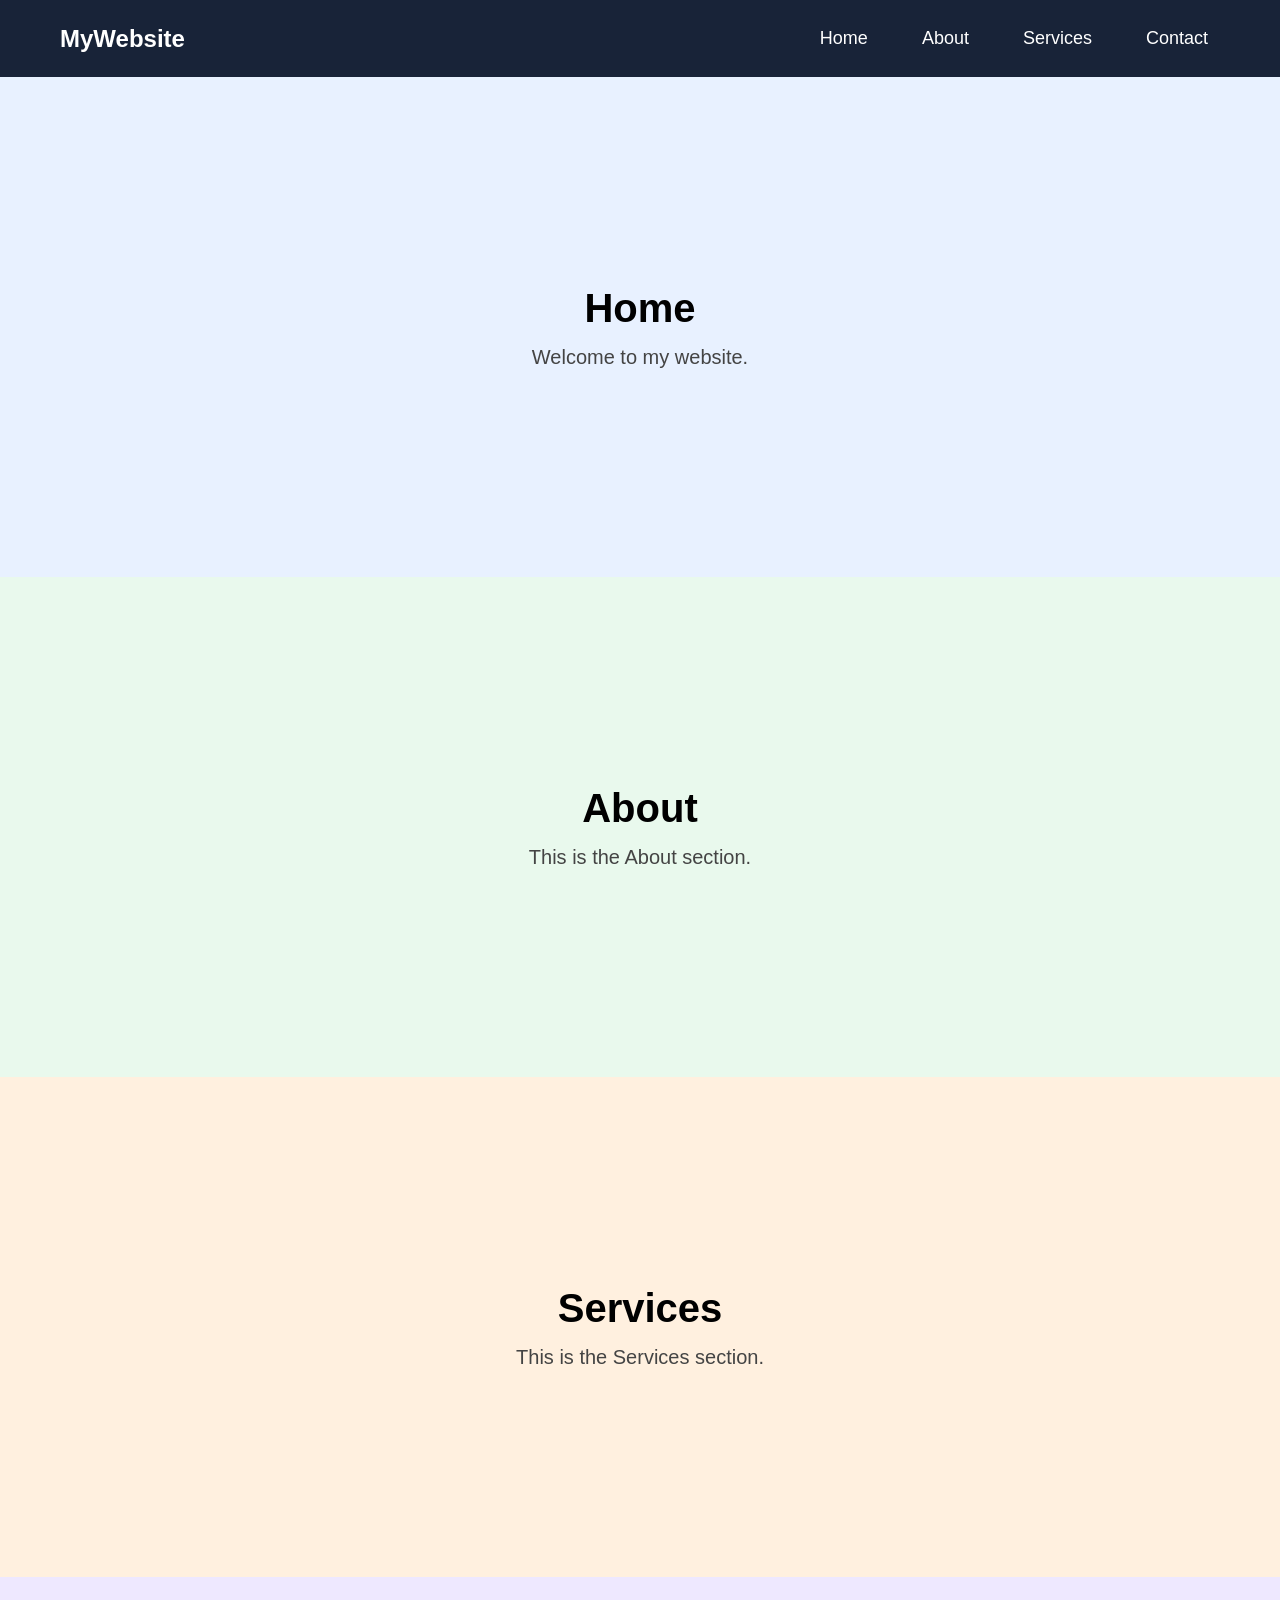
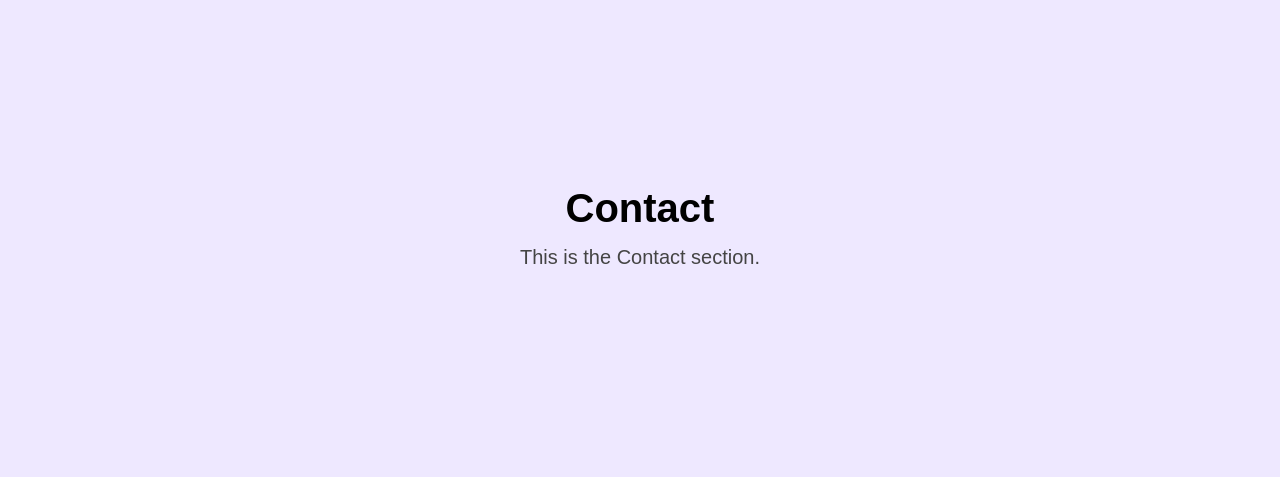
<file: Task3_Navigation/index.html>
<!DOCTYPE html>
<html lang="en">

<head>
    <meta charset="UTF-8">
    <meta name="viewport" content="width=device-width, initial-scale=1.0">

    <title>Simple Navigation</title>

    <link rel="stylesheet" href="style.css">
</head>

<body>

    <!-- Navigation Menu -->

    <nav>
        <h2>MyWebsite</h2>

        <div class="menu">
            <a href="#home">Home</a>
            <a href="#about">About</a>
            <a href="#services">Services</a>
            <a href="#contact">Contact</a>
        </div>
    </nav>


    <!-- Home Section -->

    <section id="home">
        <h1>Home</h1>
        <p>Welcome to my website.</p>
    </section>


    <!-- About Section -->

    <section id="about">
        <h1>About</h1>
        <p>This is the About section.</p>
    </section>


    <!-- Services Section -->

    <section id="services">
        <h1>Services</h1>
        <p>This is the Services section.</p>
    </section>


    <!-- Contact Section -->

    <section id="contact">
        <h1>Contact</h1>
        <p>This is the Contact section.</p>
    </section>

</body>

</html>
</file>
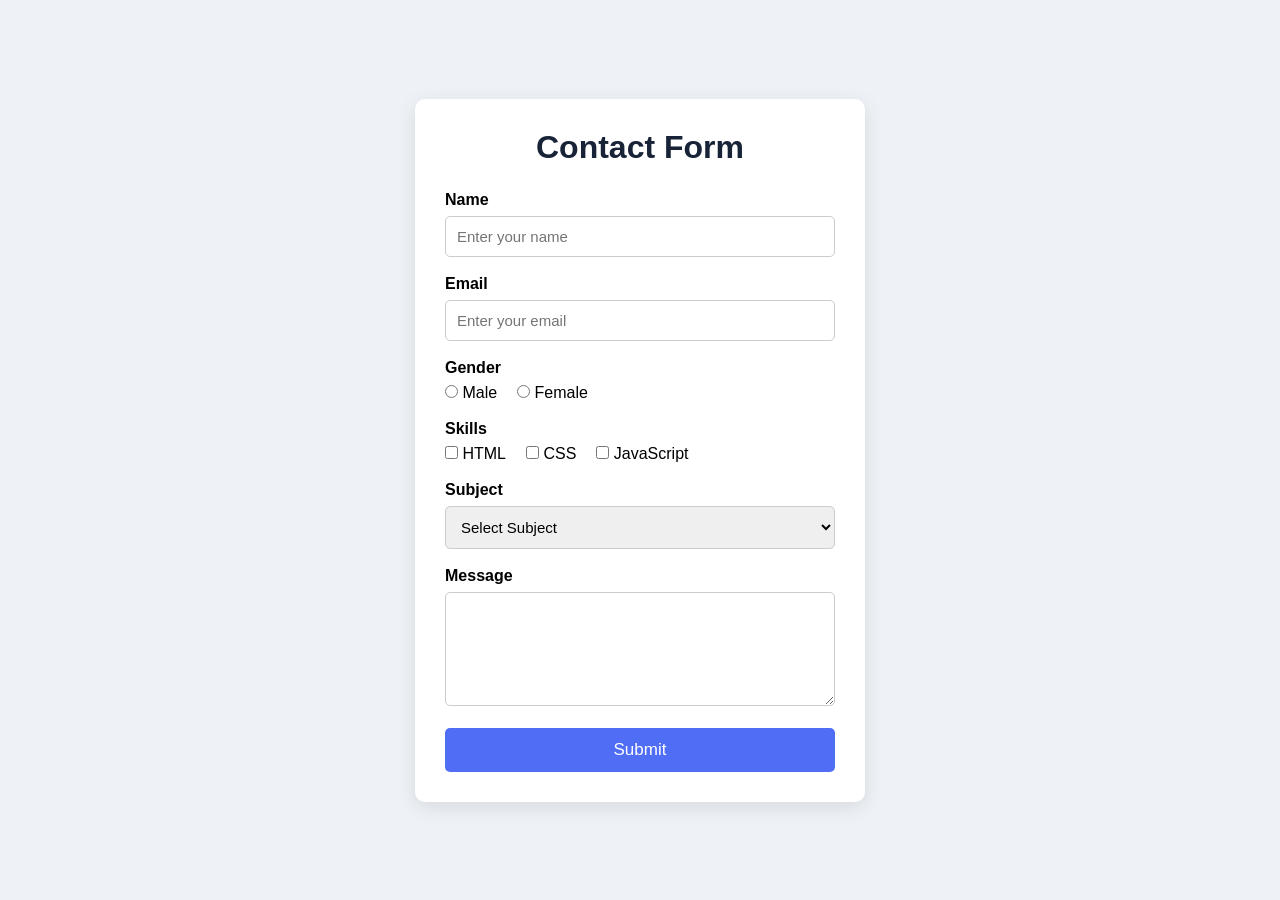
<file: Task4_Form/index.html>
<!DOCTYPE html>
<html lang="en">

<head>
    <meta charset="UTF-8">
    <meta name="viewport" content="width=device-width, initial-scale=1.0">

    <title>Contact Form</title>

    <link rel="stylesheet" href="style.css">
</head>

<body>

    <div class="form-container">

        <h1>Contact Form</h1>

        <form>

            <!-- Name -->
            <label for="name">Name</label>
            <input type="text" id="name" placeholder="Enter your name" required>


            <!-- Email -->
            <label for="email">Email</label>
            <input type="email" id="email" placeholder="Enter your email" required>


            <!-- Gender -->
            <label>Gender</label>

            <div class="options">
                <label>
                    <input type="radio" name="gender">
                    Male
                </label>

                <label>
                    <input type="radio" name="gender">
                    Female
                </label>
            </div>


            <!-- Skills -->
            <label>Skills</label>

            <div class="options">
                <label>
                    <input type="checkbox">
                    HTML
                </label>

                <label>
                    <input type="checkbox">
                    CSS
                </label>

                <label>
                    <input type="checkbox">
                    JavaScript
                </label>
            </div>


            <!-- Subject -->
            <label for="subject">Subject</label>

            <select id="subject">
                <option>Select Subject</option>
                <option>Web Development</option>
                <option>Programming</option>
                <option>Other</option>
            </select>


            <!-- Message -->
            <label for="message">Message</label>

            <textarea
                id="message"
                rows="5"
                placeholder="Write your message..."
                required>
            </textarea>


            <!-- Submit -->
            <button type="submit">Submit</button>

        </form>

    </div>

</body>

</html>
</file>
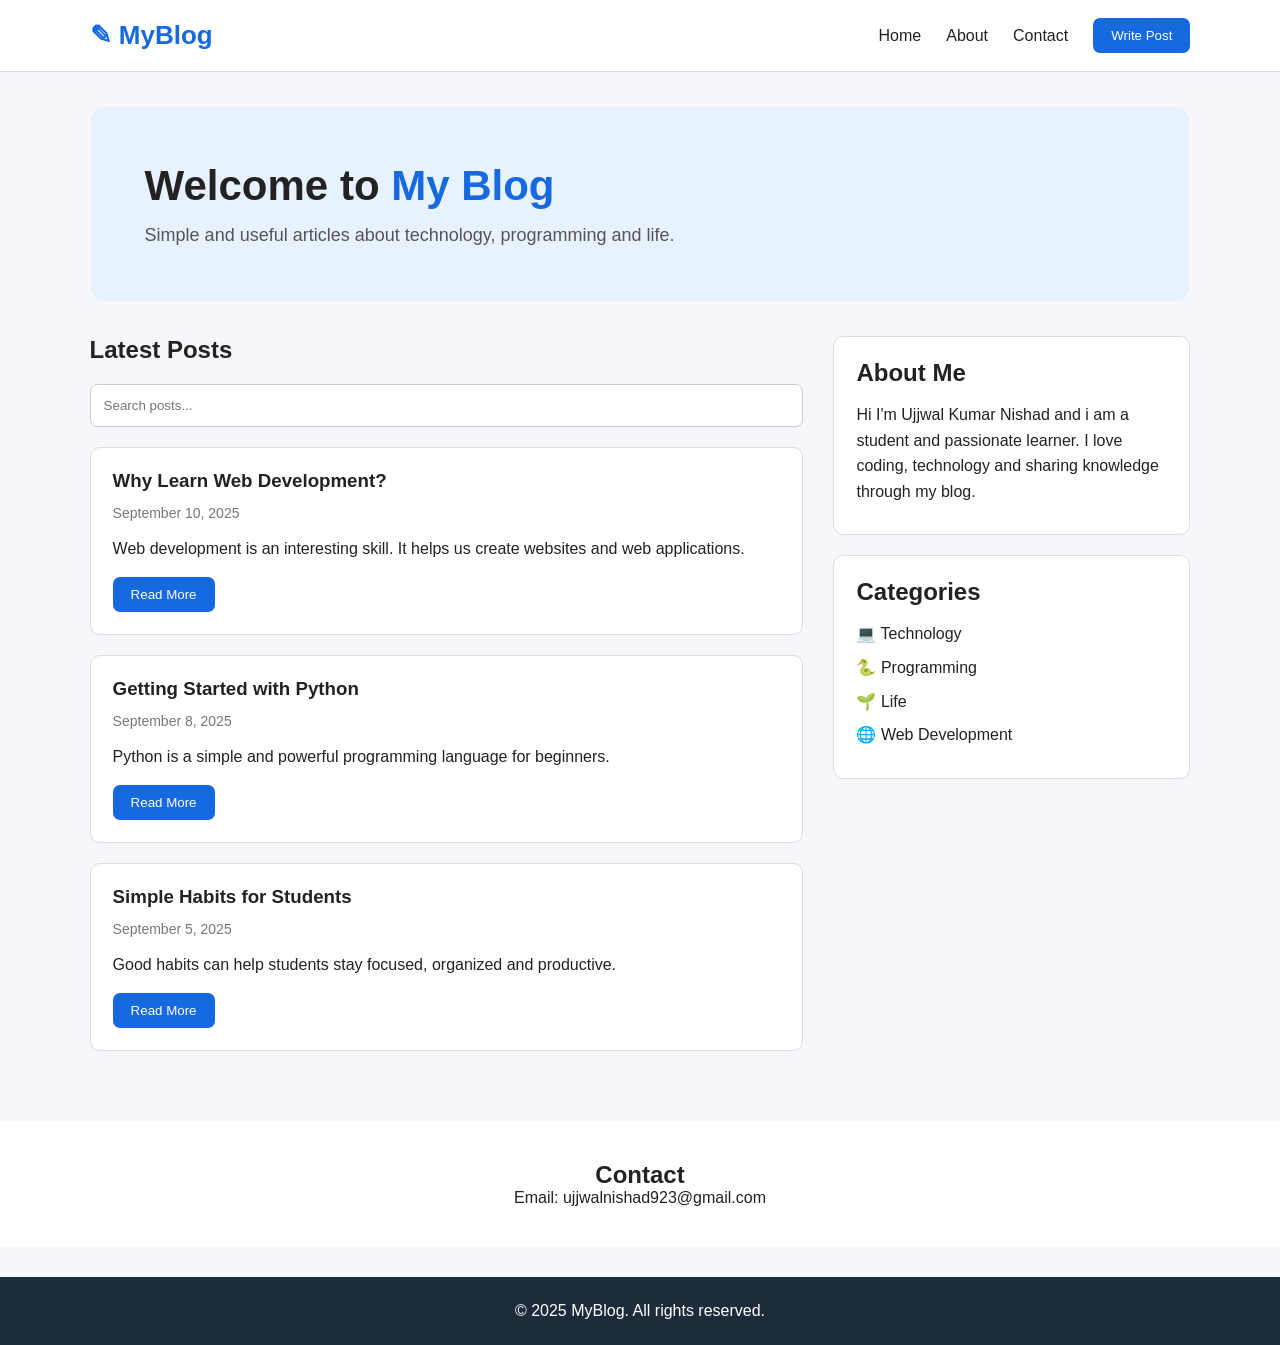
<file: Task5_Blogging/index.html>
<!DOCTYPE html>
<html lang="en">
<head>
    <meta charset="UTF-8">
    <meta name="viewport" content="width=device-width, initial-scale=1.0">
    <title>Blogging Platform websites</title>

    <link rel="stylesheet" href="style.css">
</head>
<body>

    <!-- Header -->
    <header>
        <div class="logo">✎ MyBlog</div>

        <nav>
            <a href="#home">Home</a>
            <a href="#about">About</a>
            <a href="#contact">Contact</a>
            <button onclick="showPostForm()">Write Post</button>
        </nav>
    </header>


    <!-- Hero Section -->
    <section class="hero" id="home">
        <div>
            <h1>Welcome to <span>My Blog</span></h1>
            <p>Simple and useful articles about technology, programming and life.</p>
        </div>
    </section>


    <!-- Main Content -->
    <main>

        <section class="posts-section">
            <h2>Latest Posts</h2>

            <!-- Search -->
            <input
                type="text"
                id="searchBox"
                placeholder="Search posts..."
                onkeyup="searchPosts()"
            >

            <div id="posts">

                <article class="post">
                    <h3>Why Learn Web Development?</h3>
                    <p class="date">September 10, 2025</p>
                    <p>
                        Web development is an interesting skill.
                        It helps us create websites and web applications.
                    </p>
                    <button onclick="readPost('Why Learn Web Development?')">
                        Read More
                    </button>
                </article>

                <article class="post">
                    <h3>Getting Started with Python</h3>
                    <p class="date">September 8, 2025</p>
                    <p>
                        Python is a simple and powerful programming language
                        for beginners.
                    </p>
                    <button onclick="readPost('Getting Started with Python')">
                        Read More
                    </button>
                </article>

                <article class="post">
                    <h3>Simple Habits for Students</h3>
                    <p class="date">September 5, 2025</p>
                    <p>
                        Good habits can help students stay focused,
                        organized and productive.
                    </p>
                    <button onclick="readPost('Simple Habits for Students')">
                        Read More
                    </button>
                </article>

            </div>
        </section>


        <!-- Sidebar -->
        <aside>

            <div class="box" id="about">
                <h2>About Me</h2>
                <p>
                    Hi I'm Ujjwal Kumar Nishad and i am a student and passionate learner.
                    I love coding, technology and sharing knowledge
                    through my blog.
                </p>
            </div>

            <div class="box">
                <h2>Categories</h2>
                <p>💻 Technology</p>
                <p>🐍 Programming</p>
                <p>🌱 Life</p>
                <p>🌐 Web Development</p>
            </div>

        </aside>

    </main>


    <!-- Write Post Form -->
    <div id="postForm" class="form-container">

        <div class="form-box">
            <h2>Write a New Post</h2>

            <input
                type="text"
                id="postTitle"
                placeholder="Post title"
            >

            <textarea
                id="postContent"
                placeholder="Write your post..."
            ></textarea>

            <button onclick="addPost()">Publish Post</button>
            <button onclick="hidePostForm()" class="cancel">
                Cancel
            </button>
        </div>

    </div>


    <!-- Contact -->
    <section class="contact" id="contact">
        <h2>Contact</h2>
        <p>Email: ujjwalnishad923@gmail.com</p>
    </section>


    <!-- Footer -->
    <footer>
        <p>© 2025 MyBlog. All rights reserved.</p>
    </footer>


    <script src="script.js"></script>

</body>
</html>
</file>
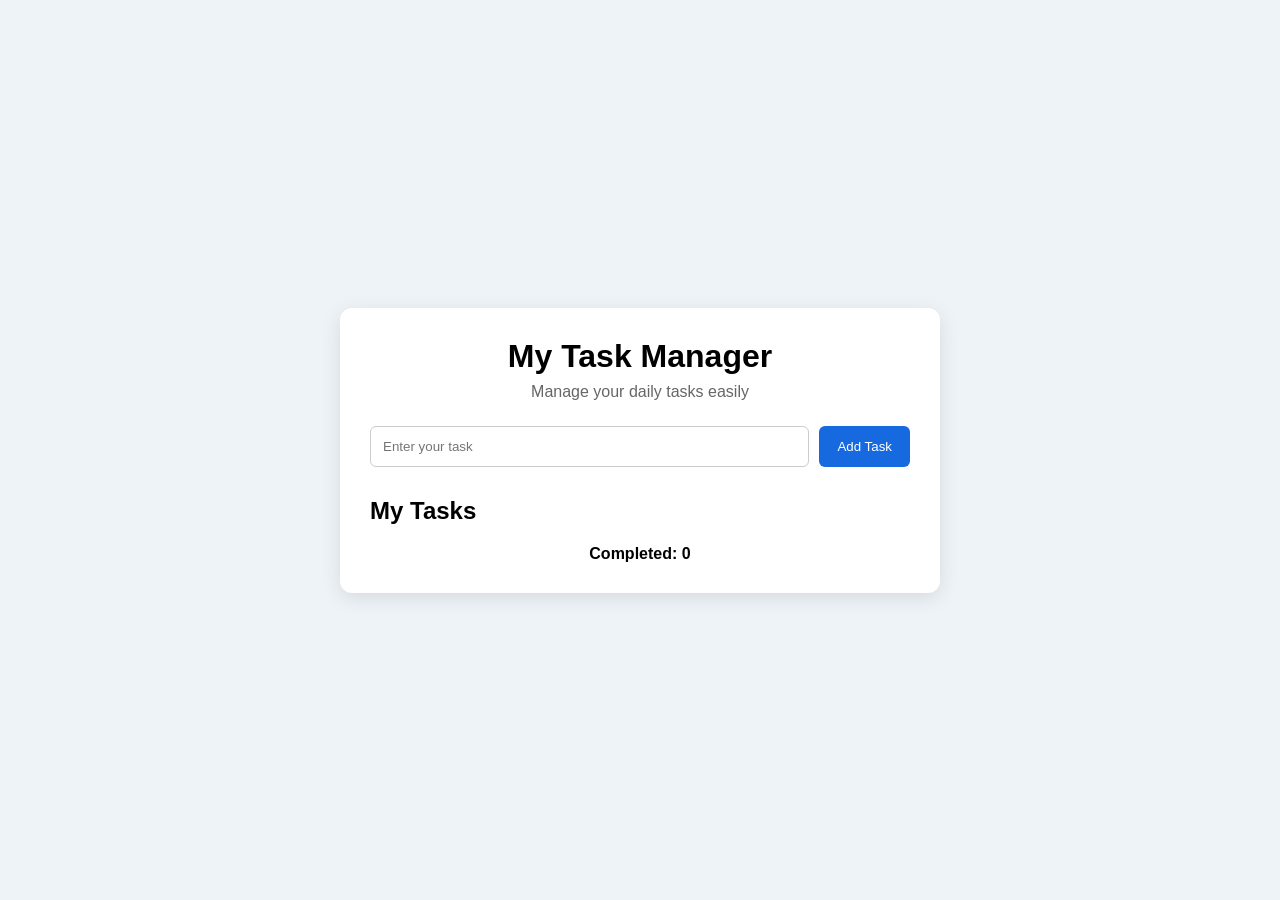
<file: Task6_web_Application/index.html>
<!DOCTYPE html>
<html lang="en">
<head>
    <meta charset="UTF-8">
    <meta name="viewport" content="width=device-width, initial-scale=1.0">
    <title>My Task Manager</title>

    <link rel="stylesheet" href="style.css">
</head>
<body>

    <div class="container">

        <h1>My Task Manager</h1>
        <p class="subtitle">Manage your daily tasks easily</p>

        <!-- Add Task -->
        <div class="add-task">
            <input type="text" id="taskInput" placeholder="Enter your task">
            <button onclick="addTask()">Add Task</button>
        </div>

        <!-- Task List -->
        <h2>My Tasks</h2>

        <ul id="taskList"></ul>

        <!-- Task Counter -->
        <p class="counter">
            Completed: <span id="completedCount">0</span>
        </p>

    </div>

    <script src="script.js"></script>

</body>
</html>
</file>
<file: Task3_Navigation/style.css>
/* Basic Settings */

* {
    margin: 0;
    padding: 0;
    box-sizing: border-box;
}

html {
    scroll-behavior: smooth;
}

body {
    font-family: Arial, sans-serif;
}


/* Navigation */

nav {
    background-color: #182338;

    display: flex;
    justify-content: space-between;
    align-items: center;

    padding: 20px 60px;

    position: sticky;
    top: 0;
}


/* Website Name */

nav h2 {
    color: white;
}


/* Menu */

.menu {
    display: flex;
    gap: 30px;
}


/* Navigation Links */

.menu a {
    color: white;

    text-decoration: none;

    font-size: 18px;

    padding: 8px 12px;

    transition: 0.3s;
}


/* Hover Effect */

.menu a:hover {
    background-color: #4f6df5;

    border-radius: 5px;
}


/* Sections */

section {
    height: 500px;

    display: flex;

    flex-direction: column;

    justify-content: center;

    align-items: center;

    text-align: center;
}


/* Different Section Colors */

#home {
    background-color: #e8f1ff;
}

#about {
    background-color: #e9f9ed;
}

#services {
    background-color: #fff0df;
}

#contact {
    background-color: #eee8ff;
}


/* Section Heading */

section h1 {
    font-size: 40px;

    margin-bottom: 15px;
}

section p {
    font-size: 20px;

    color: #444;
}
</file>
<file: Task4_Form/style.css>
* {
    margin: 0;
    padding: 0;
    box-sizing: border-box;
}

body {
    font-family: Arial, sans-serif;

    background-color: #eef2f7;

    display: flex;
    justify-content: center;
    align-items: center;

    min-height: 100vh;
}


/* Form Box */

.form-container {
    width: 450px;

    background-color: white;

    padding: 30px;

    border-radius: 10px;

    box-shadow: 0 5px 20px rgba(0, 0, 0, 0.1);
}


/* Heading */

h1 {
    text-align: center;

    margin-bottom: 25px;

    color: #182338;
}


/* Labels */

form > label {
    display: block;

    margin-bottom: 7px;

    font-weight: bold;
}


/* Input */

input[type="text"],
input[type="email"],
select,
textarea {
    width: 100%;

    padding: 11px;

    margin-bottom: 18px;

    border: 1px solid #ccc;

    border-radius: 5px;

    font-size: 15px;
}


/* Radio & Checkbox */

.options {
    display: flex;

    gap: 20px;

    margin-bottom: 18px;
}

.options label {
    font-weight: normal;
}


/* Button */

button {
    width: 100%;

    padding: 12px;

    background-color: #4f6df5;

    color: white;

    border: none;

    border-radius: 5px;

    font-size: 17px;

    cursor: pointer;
}

button:hover {
    background-color: #3856d8;
}
</file>
<file: Task5_Blogging/style.css>
* {
    margin: 0;
    padding: 0;
    box-sizing: border-box;
}

body {
    font-family: Arial, sans-serif;
    background: #f5f7fb;
    color: #222;
}


/* Header */

header {
    background: white;
    padding: 18px 7%;
    display: flex;
    justify-content: space-between;
    align-items: center;
    border-bottom: 1px solid #ddd;
}

.logo {
    font-size: 26px;
    font-weight: bold;
    color: #1769e0;
}

nav {
    display: flex;
    align-items: center;
    gap: 25px;
}

nav a {
    text-decoration: none;
    color: #222;
}

nav a:hover {
    color: #1769e0;
}

nav button,
.post button,
.form-box button {
    background: #1769e0;
    color: white;
    border: none;
    padding: 10px 18px;
    border-radius: 7px;
    cursor: pointer;
}

button:hover {
    opacity: 0.85;
}


/* Hero */

.hero {
    margin: 35px auto;
    width: 86%;
    padding: 55px;
    border-radius: 15px;
    background: #e8f2ff;
}

.hero h1 {
    font-size: 42px;
    margin-bottom: 15px;
}

.hero span {
    color: #1769e0;
}

.hero p {
    font-size: 18px;
    color: #555;
}


/* Main */

main {
    width: 86%;
    margin: auto;
    display: grid;
    grid-template-columns: 2fr 1fr;
    gap: 30px;
}

.posts-section h2 {
    margin-bottom: 20px;
}


/* Search */

#searchBox {
    width: 100%;
    padding: 13px;
    border: 1px solid #ccc;
    border-radius: 7px;
    margin-bottom: 20px;
}


/* Posts */

.post {
    background: white;
    padding: 22px;
    margin-bottom: 20px;
    border-radius: 10px;
    border: 1px solid #ddd;
}

.post h3 {
    margin-bottom: 10px;
}

.post .date {
    color: #777;
    font-size: 14px;
    margin-bottom: 12px;
}

.post p {
    line-height: 1.6;
    margin-bottom: 15px;
}


/* Sidebar */

.box {
    background: white;
    padding: 22px;
    margin-bottom: 20px;
    border-radius: 10px;
    border: 1px solid #ddd;
}

.box h2 {
    margin-bottom: 15px;
}

.box p {
    line-height: 1.6;
    margin-bottom: 8px;
}


/* Form */

.form-container {
    display: none;
    position: fixed;
    top: 0;
    left: 0;
    width: 100%;
    height: 100%;
    background: rgba(0, 0, 0, 0.5);
    justify-content: center;
    align-items: center;
}

.form-box {
    background: white;
    padding: 30px;
    width: 90%;
    max-width: 500px;
    border-radius: 10px;
}

.form-box h2 {
    margin-bottom: 20px;
}

.form-box input,
.form-box textarea {
    width: 100%;
    padding: 12px;
    margin-bottom: 15px;
    border: 1px solid #ccc;
    border-radius: 6px;
}

.form-box textarea {
    height: 150px;
    resize: none;
}

.cancel {
    background: #777 !important;
}


/* Contact */

.contact {
    margin-top: 50px;
    padding: 40px;
    text-align: center;
    background: white;
}


/* Footer */

footer {
    margin-top: 30px;
    padding: 25px;
    text-align: center;
    background: #1d2b3a;
    color: white;
}


/* Mobile */

@media (max-width: 700px) {

    header {
        flex-direction: column;
        gap: 15px;
    }

    nav {
        flex-wrap: wrap;
        justify-content: center;
    }

    .hero {
        padding: 30px;
    }

    .hero h1 {
        font-size: 30px;
    }

    main {
        grid-template-columns: 1fr;
    }
}
</file>
<file: Task6_web_Application/style.css>
* {
    margin: 0;
    padding: 0;
    box-sizing: border-box;
}

body {
    font-family: Arial, sans-serif;
    background: #eef3f8;
    display: flex;
    justify-content: center;
    align-items: center;
    min-height: 100vh;
}

.container {
    width: 90%;
    max-width: 600px;
    background: white;
    padding: 30px;
    border-radius: 12px;
    box-shadow: 0 5px 20px rgba(0, 0, 0, 0.1);
}

h1 {
    text-align: center;
    margin-bottom: 8px;
}

.subtitle {
    text-align: center;
    color: #666;
    margin-bottom: 25px;
}

.add-task {
    display: flex;
    gap: 10px;
    margin-bottom: 30px;
}

.add-task input {
    flex: 1;
    padding: 12px;
    border: 1px solid #ccc;
    border-radius: 6px;
}

button {
    padding: 12px 18px;
    border: none;
    border-radius: 6px;
    background: #1769e0;
    color: white;
    cursor: pointer;
}

button:hover {
    opacity: 0.85;
}

h2 {
    margin-bottom: 15px;
}

#taskList {
    list-style: none;
}

#taskList li {
    display: flex;
    justify-content: space-between;
    align-items: center;
    background: #f5f7fa;
    padding: 12px;
    margin-bottom: 10px;
    border-radius: 6px;
}

#taskList li span {
    cursor: pointer;
}

.completed {
    text-decoration: line-through;
    color: #888;
}

.delete-btn {
    background: #e53935;
    padding: 7px 12px;
}

.counter {
    margin-top: 20px;
    font-weight: bold;
    text-align: center;
}

@media (max-width: 500px) {

    .add-task {
        flex-direction: column;
    }

    .add-task button {
        width: 100%;
    }
}
</file>
